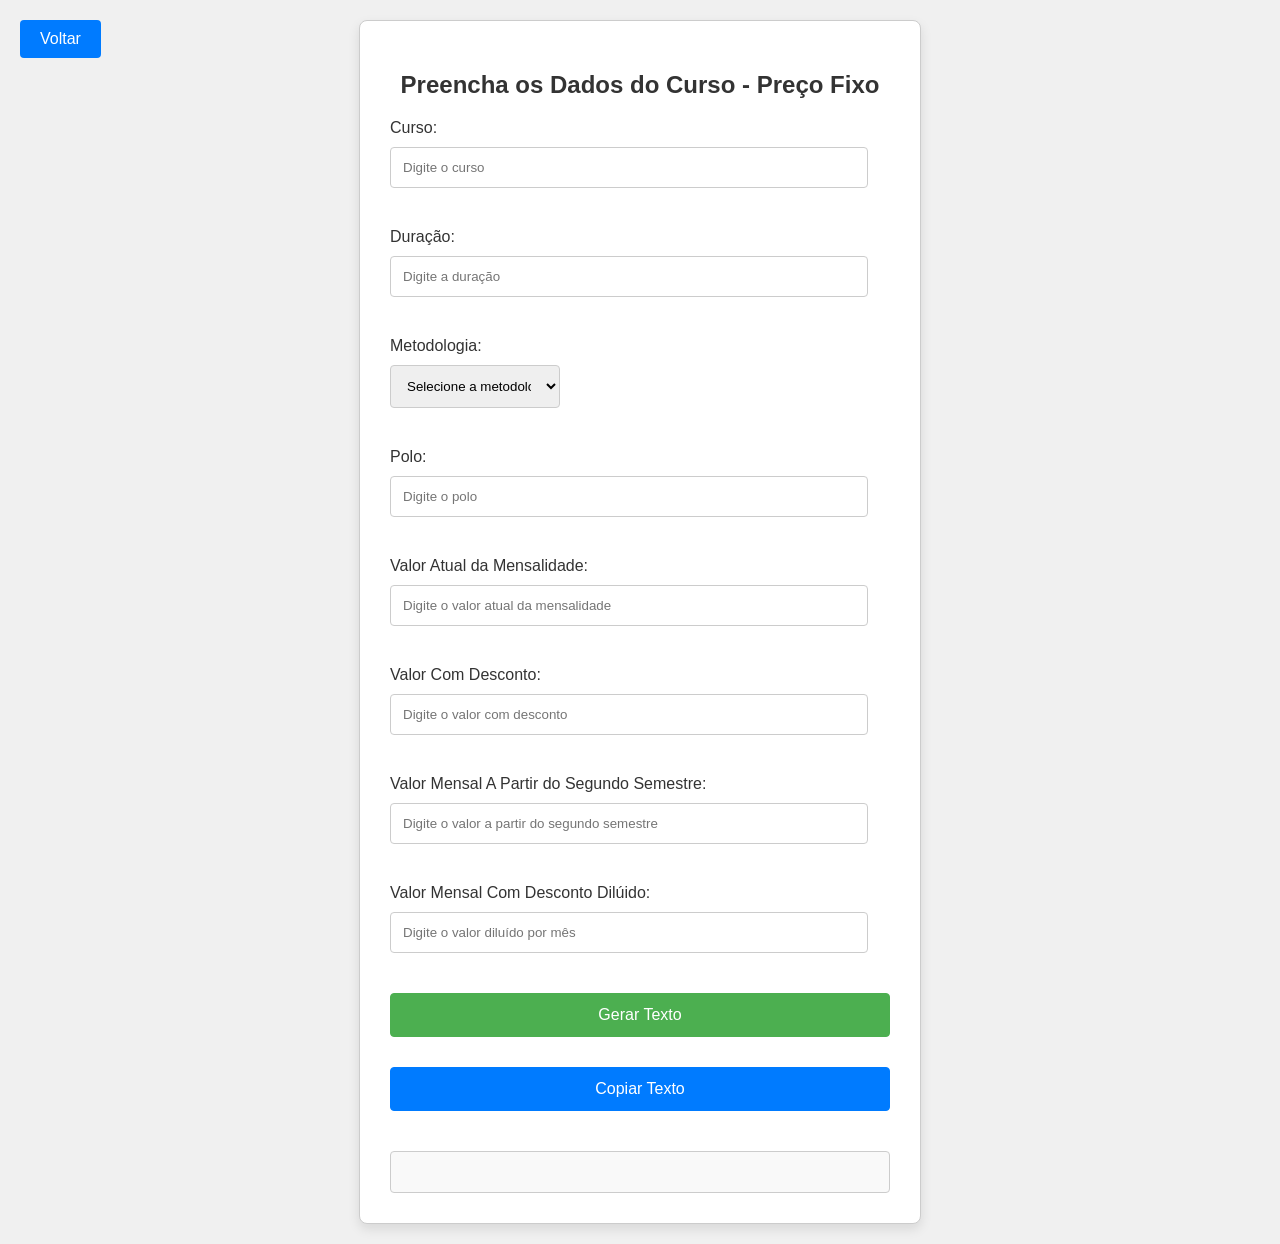
<file: EAD.html>
<!DOCTYPE html>
<html lang="pt-BR">
<head>
    <meta charset="UTF-8">
    <meta name="viewport" content="width=device-width, initial-scale=1.0">
    <title>Preço Fixo - Curso</title>
    <style>
        body {
            font-family: Arial, sans-serif;
            background-color: #f0f0f0;
            margin: 0;
            padding: 20px;
            display: flex;
            justify-content: center;
            align-items: center;
            min-height: 100vh;
        }

        .back-button {
            position: absolute;
            top: 20px;
            left: 20px;
            padding: 10px 20px;
            background-color: #007BFF;
            color: white;
            border: none;
            border-radius: 4px;
            cursor: pointer;
            font-size: 16px;
            text-decoration: none;
            display: inline-block;
            text-align: center;
        }

        .container {
            background-color: #ffffff;
            border: 1px solid #ccc;
            border-radius: 8px;
            padding: 30px;
            box-shadow: 0 5px 12px rgba(0, 0, 0, 0.1);
            max-width: 500px;
            width: 100%;
            text-align: center;
        }

        h2 {
            color: #333;
            margin-bottom: 20px;
        }

        .input-group {
            margin-bottom: 20px;
            text-align: left;
        }

        label {
            display: block;
            margin-bottom: 10px;
            color: #333;
        }

        input, select {
            width: calc(100% - 22px);
            padding: 12px;
            border: 1px solid #ccc;
            border-radius: 4px;
            box-sizing: border-box;
            margin-bottom: 20px;
        }

        .horizontal-group {
            display: flex;
            justify-content: space-between;
            align-items: center;
        }

        #horario {
            display: none;
            width: calc(50% - 10px);
        }

        #copiarMensagem {
            display: none;
            color: white;
            background-color: #007BFF;
            margin-top: 10px;
            padding: 10px;
            border-radius: 4px;
            text-align: center;
        }

        button {
            width: 100%;
            padding: 12px;
            margin-bottom: 20px;
            border-radius: 4px;
            cursor: pointer;
            font-size: 16px;
            transition: background-color 0.3s ease, color 0.3s ease;
        }

        button#gerarTexto {
            border: 1px solid #4CAF50;
            background-color: #4CAF50;
            color: white;
        }

        button#gerarTexto:hover {
            background-color: #45a049;
        }

        button#copiarTexto {
            border: 1px solid #007BFF;
            background-color: #007BFF;
            color: white;
            margin-top: 10px;
        }

        button#copiarTexto:hover {
            background-color: #0056b3;
        }

        .output {
            padding: 20px;
            background-color: #f9f9f9;
            border: 1px solid #ccc;
            border-radius: 4px;
            margin-top: 20px;
            text-align: left;
            position: relative;
        }
    </style>
</head>
<body>

    <a href="PAGINAPRINCIPAL.HTML" class="back-button">Voltar</a>


    <div class="container">
        <h2>Preencha os Dados do Curso - Preço Fixo</h2>
        
        <div class="input-group">
            <label for="curso">Curso:</label>
            <input type="text" id="curso" placeholder="Digite o curso" oninput="toUpperCaseInput(this)">
        </div>
        
        <div class="input-group">
            <label for="duracao">Duração:</label>
            <input type="text" id="duracao" placeholder="Digite a duração">
        </div>
        
        <div class="input-group horizontal-group">
            <div>
                <label for="metodologia">Metodologia:</label>
                <select id="metodologia" onchange="mostrarHorarios()">
                    <option value="">Selecione a metodologia</option>
                    <option value="PRESENCIAL">PRESENCIAL</option>
                    <option value="AO VIVO">AO VIVO</option>
                    <option value="SEMIPRESENCIAL">SEMIPRESENCIAL</option>
                    <option value="EAD">EAD</option>
                    <option value="FLEX">FLEX</option>
                </select>
            </div>
            
            <div id="horario">
                <label for="horarioSelecionado">Horário:</label>
                <select id="horarioSelecionado">
                    <option value="MANHÃ">MANHÃ</option>
                    <option value="TARDE">TARDE</option>
                    <option value="NOITE">NOITE</option>
                    <option value="MANHÃ/TARDE">MANHÃ/TARDE</option>
                    <option value="TARDE/NOITE">TARDE/NOITE</option>
                </select>
            </div>
        </div>
        
        <div class="input-group">
            <label for="polo">Polo:</label>
            <input type="text" id="polo" placeholder="Digite o polo" oninput="toUpperCaseInput(this)">
        </div>
        
        <div class="input-group">
            <label for="valorAtual">Valor Atual da Mensalidade:</label>
            <input type="text" id="valorAtual" placeholder="Digite o valor atual da mensalidade">
        </div>
        
        <div class="input-group">
            <label for="valorDesconto">Valor Com Desconto:</label>
            <input type="text" id="valorDesconto" placeholder="Digite o valor com desconto">
        </div>
        
        <div class="input-group">
            <label for="valorSegundoSemestre">Valor Mensal A Partir do Segundo Semestre:</label>
            <input type="text" id="valorSegundoSemestre" placeholder="Digite o valor a partir do segundo semestre">
        </div>
        
        <div class="input-group">
            <label for="valorFinalDesconto">Valor Mensal Com Desconto Dilúido:</label>
            <input type="text" id="valorFinalDesconto" placeholder="Digite o valor diluído por mês">
        </div>

        <button id="gerarTexto" onclick="gerarTexto()">Gerar Texto</button>
        <button id="copiarTexto" onclick="copiarTexto()">Copiar Texto</button>
        
        <div class="output" id="output"></div>
        <div id="copiarMensagem">Texto copiado com sucesso!</div>

        <script>
            function mostrarHorarios() {
                const metodologia = document.getElementById('metodologia').value;
                const horarioDiv = document.getElementById('horario');

                if (metodologia === 'PRESENCIAL' || metodologia === 'AO VIVO' || metodologia === 'SEMIPRESENCIAL') {
                    horarioDiv.style.display = 'block';
                } else {
                    horarioDiv.style.display = 'none';
                }
            }

            function toUpperCaseInput(input) {
                input.value = input.value.toUpperCase();
            }

            function formatarValor(valor) {
                valor = parseFloat(valor.replace(',', '.')).toFixed(2);
                return valor.replace('.', ',');
            }

            function gerarTexto() {
                let curso = document.getElementById('curso').value;
                const duracao = document.getElementById('duracao').value;
                let metodologia = document.getElementById('metodologia').value;
                let polo = document.getElementById('polo').value;
                let valorAtual = document.getElementById('valorAtual').value;
                let valorDesconto = document.getElementById('valorDesconto').value;
                let valorSegundoSemestre = document.getElementById('valorSegundoSemestre').value;
                let valorFinalDesconto = document.getElementById('valorFinalDesconto').value;
                const horarioSelecionado = document.getElementById('horarioSelecionado') ? document.getElementById('horarioSelecionado').value : '';

                curso = curso.toUpperCase();
                metodologia = metodologia.toUpperCase();
                polo = polo.toUpperCase();
                valorAtual = formatarValor(valorAtual);
                valorDesconto = formatarValor(valorDesconto);
                valorSegundoSemestre = formatarValor(valorSegundoSemestre);
                valorFinalDesconto = formatarValor(valorFinalDesconto);

                let textoGerado = `
                    ✏️ CURSO: ${curso}<br>
                    🎒 DURAÇÃO: ${duracao}<br>
                    ⏰ METODOLOGIA: ${metodologia}<br>
                `;

                if (metodologia === 'PRESENCIAL' || metodologia === 'AO VIVO' || metodologia === 'SEMIPRESENCIAL') {
                    textoGerado += `🕒 TURNO: ${horarioSelecionado}<br>`;
                }

                textoGerado += `
                    🏫 POLO: ${polo}<br><br>
                    💵 O valor da sua mensalidade ficará de: R$${valorAtual} por: R$${valorDesconto} e a partir do segundo semestre aproximadamente R$${valorSegundoSemestre}.<br><br>
                    ✨ Ah e temos um grande benefício para iniciar seu curso agora! Que é a DIS onde você pode pagar a primeira ou até as três primeiras mensalidades no valor de R$49,00 cada, sendo o restante retirado do valor integral e diluído ao longo do seu curso no valor por volta de R$${valorFinalDesconto} por mês aderido.<br><br>
                    ✨ Garanta o desconto pagando até a data do seu vencimento!
                `;

                document.getElementById('output').innerHTML = textoGerado;
            }

            function copiarTexto() {
                const output = document.getElementById('output');
                const range = document.createRange();
                range.selectNode(output);
                window.getSelection().removeAllRanges();
                window.getSelection().addRange(range);
                document.execCommand('copy');
                window.getSelection().removeAllRanges();

                const mensagem = document.getElementById('copiarMensagem');
                mensagem.style.display = 'block';
                setTimeout(() => {
                    mensagem.style.display = 'none';
                }, 2000);
            }
        </script>
    </div>

</body>
</html>
</file>
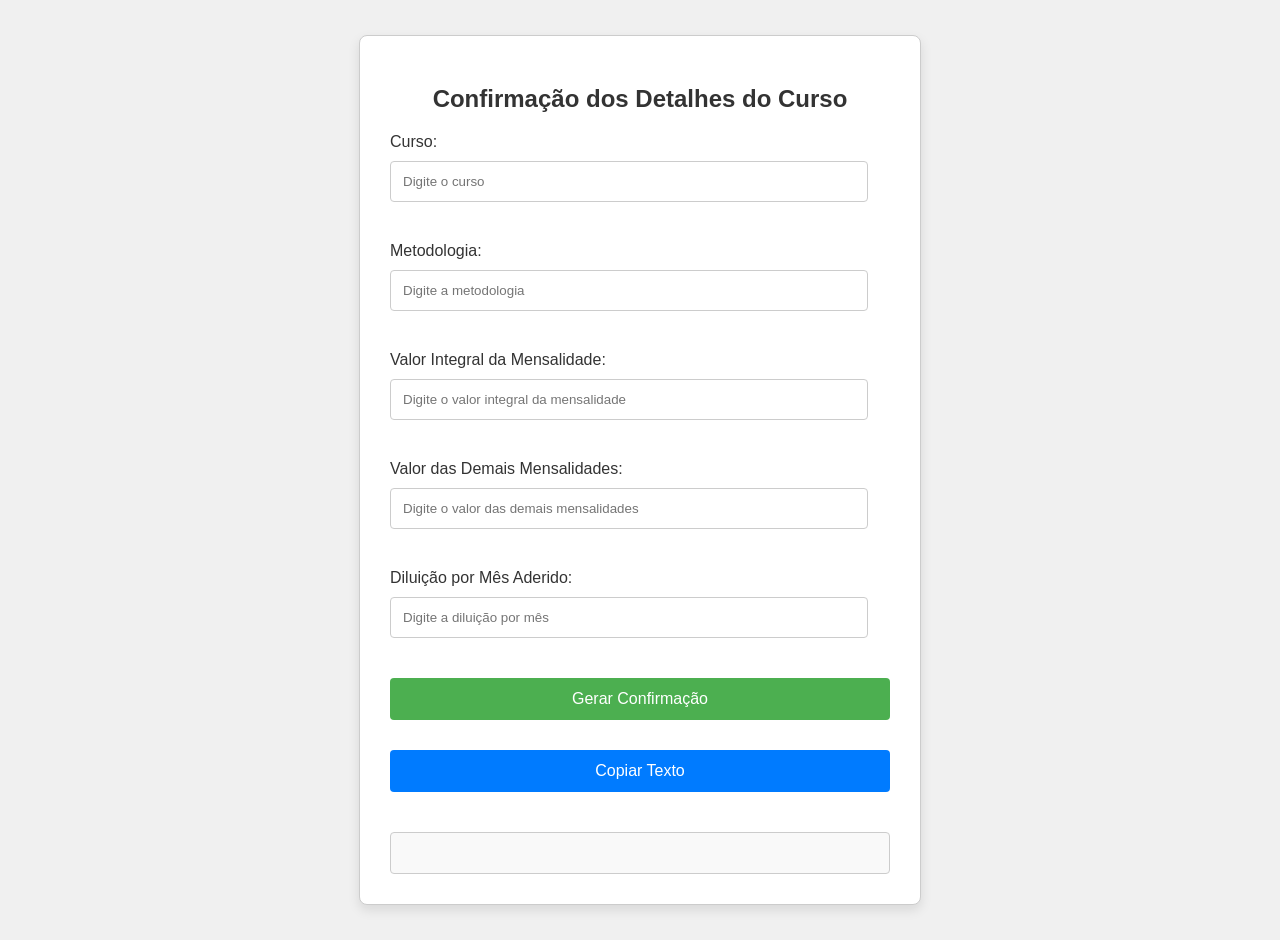
<file: Finalização.html>
<!DOCTYPE html>
<html lang="pt-BR">
<head>
    <meta charset="UTF-8">
    <meta name="viewport" content="width=device-width, initial-scale=1.0">
    <title>Preço Fixo - Curso</title>
    <style>
        body {
            font-family: Arial, sans-serif;
            background-color: #f0f0f0;
            margin: 0;
            padding: 20px;
            display: flex;
            justify-content: center;
            align-items: center;
            min-height: 100vh;
        }

        .container {
            background-color: #ffffff;
            border: 1px solid #ccc;
            border-radius: 8px;
            padding: 30px;
            box-shadow: 0 5px 12px rgba(0, 0, 0, 0.1);
            max-width: 500px;
            width: 100%;
            text-align: center;
        }

        h2 {
            color: #333;
            margin-bottom: 20px;
        }

        .input-group {
            margin-bottom: 20px;
            text-align: left;
        }

        label {
            display: block;
            margin-bottom: 10px;
            color: #333;
        }

        input {
            width: calc(100% - 22px);
            padding: 12px;
            border: 1px solid #ccc;
            border-radius: 4px;
            box-sizing: border-box;
            margin-bottom: 20px;
        }

        button {
            width: 100%;
            padding: 12px;
            margin-bottom: 20px;
            border-radius: 4px;
            cursor: pointer;
            font-size: 16px;
            transition: background-color 0.3s ease, color 0.3s ease;
            border: none;
        }

        button#gerarConfirmacao {
            background-color: #4CAF50;
            color: white;
        }

        button#gerarConfirmacao:hover {
            background-color: #45a049;
        }

        button#copiarConfirmacao {
            background-color: #007BFF;
            color: white;
            margin-top: 10px;
        }

        button#copiarConfirmacao:hover {
            background-color: #0056b3;
        }

        .output {
            padding: 20px;
            background-color: #f9f9f9;
            border: 1px solid #ccc;
            border-radius: 4px;
            margin-top: 20px;
            text-align: left;
            position: relative;
        }

        #copiarMensagem {
            display: none;
            color: white;
            background-color: #007BFF;
            margin-top: 10px;
            padding: 10px;
            border-radius: 4px;
            text-align: center;
        }
    </style>
</head>
<body>

    <div class="container">
        <h2>Confirmação dos Detalhes do Curso</h2>
        
        <div class="input-group">
            <label for="cursoConfirmacao">Curso:</label>
            <input type="text" id="cursoConfirmacao" placeholder="Digite o curso" oninput="toUpperCaseInput(this)">
        </div>

        <div class="input-group">
            <label for="metodologiaConfirmacao">Metodologia:</label>
            <input type="text" id="metodologiaConfirmacao" placeholder="Digite a metodologia" oninput="toUpperCaseInput(this)">
        </div>

        <div class="input-group">
            <label for="valorMensalidade">Valor Integral da Mensalidade:</label>
            <input type="text" id="valorMensalidade" placeholder="Digite o valor integral da mensalidade">
        </div>

        <div class="input-group">
            <label for="valorDemaisMensalidades">Valor das Demais Mensalidades:</label>
            <input type="text" id="valorDemaisMensalidades" placeholder="Digite o valor das demais mensalidades">
        </div>

        <div class="input-group">
            <label for="diluicaoMensal">Diluição por Mês Aderido:</label>
            <input type="text" id="diluicaoMensal" placeholder="Digite a diluição por mês">
        </div>

        <button id="gerarConfirmacao" onclick="gerarConfirmacao()">Gerar Confirmação</button>
        <button id="copiarConfirmacao" onclick="copiarTexto()">Copiar Texto</button>

        <div class="output" id="confirmacaoOutput"></div>
        <div id="copiarMensagem">Texto copiado com sucesso!</div>
    </div>

    <script>
        function toUpperCaseInput(input) {
            input.value = input.value.toUpperCase();
        }

        function formatarValor(valor) {
            valor = parseFloat(valor.replace(',', '.')).toFixed(2);
            return valor.replace('.', ',');
        }

        function gerarConfirmacao() {
            let curso = document.getElementById('cursoConfirmacao').value;
            let metodologia = document.getElementById('metodologiaConfirmacao').value;
            let valorMensalidade = document.getElementById('valorMensalidade').value;
            let valorDemaisMensalidades = document.getElementById('valorDemaisMensalidades').value;
            let diluicaoMensal = document.getElementById('diluicaoMensal').value;

            curso = curso.toUpperCase();
            metodologia = metodologia.toUpperCase();
            valorMensalidade = formatarValor(valorMensalidade);
            valorDemaisMensalidades = formatarValor(valorDemaisMensalidades);
            diluicaoMensal = formatarValor(diluicaoMensal);

            let textoConfirmacao = `
                O curso que você escolheu é ${curso} na metodologia ${metodologia}😊<br><br>
                O valor integral da sua mensalidade é R$ ${valorMensalidade}, sendo as suas 3 primeiras mensalidades no valor de R$49,00 (aderido à DIS) e as demais no valor de R$ ${valorDemaisMensalidades} + a diluição por mês aderido, esse desconto durante todo o curso.<br><br>
                E lembrando que para garantir a oferta é necessário o pagamento até a data de vencimento.<br><br>
                Alguns documentos necessários para finalizar sua inscrição:<br>
                • DAR O ACEITE NO CONTRATO DE PRESTAÇÃO DE SERVIÇOS EDUCACIONAIS.<br>
                • CPF FRENTE E VERSO NO MESMO ARQUIVO<br>
                • RG FRENTE E VERSO NO MESMO ARQUIVO<br>
                • HISTÓRICO OU CERTIDÃO DE CONCLUSÃO DO ENSINO MÉDIO
            `;

            document.getElementById('confirmacaoOutput').innerHTML = textoConfirmacao;
        }

        function copiarTexto() {
            const output = document.getElementById('confirmacaoOutput');
            const range = document.createRange();
            range.selectNode(output);
            window.getSelection().removeAllRanges();
            window.getSelection().addRange(range);
            document.execCommand('copy');
            document.getElementById('copiarMensagem').style.display = 'block';
            setTimeout(() => {
                document.getElementById('copiarMensagem').style.display = 'none';
            }, 2000);
        }
    </script>

</body>
</html>
</file>
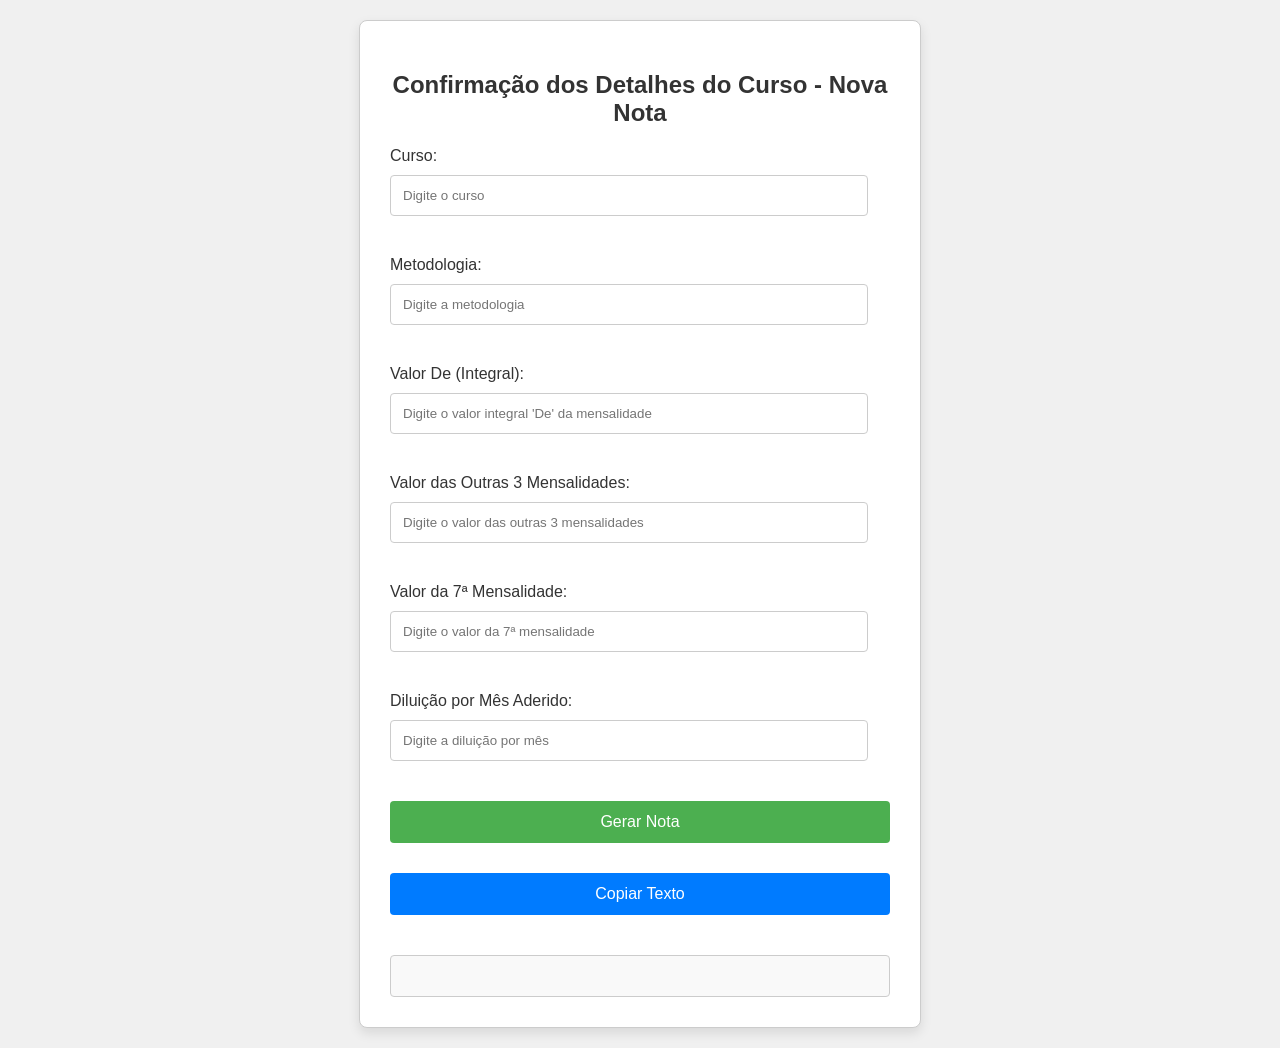
<file: FinalizaçãoDoisValores.html>
<!DOCTYPE html>
<html lang="pt-BR">
<head>
    <meta charset="UTF-8">
    <meta name="viewport" content="width=device-width, initial-scale=1.0">
    <title>Confirmação de Curso - Nova Nota</title>
    <style>
        body {
            font-family: Arial, sans-serif;
            background-color: #f0f0f0;
            margin: 0;
            padding: 20px;
            display: flex;
            justify-content: center;
            align-items: center;
            min-height: 100vh;
        }

        .container {
            background-color: #ffffff;
            border: 1px solid #ccc;
            border-radius: 8px;
            padding: 30px;
            box-shadow: 0 5px 12px rgba(0, 0, 0, 0.1);
            max-width: 500px;
            width: 100%;
            text-align: center;
        }

        h2 {
            color: #333;
            margin-bottom: 20px;
        }

        .input-group {
            margin-bottom: 20px;
            text-align: left;
        }

        label {
            display: block;
            margin-bottom: 10px;
            color: #333;
        }

        input {
            width: calc(100% - 22px);
            padding: 12px;
            border: 1px solid #ccc;
            border-radius: 4px;
            box-sizing: border-box;
            margin-bottom: 20px;
        }

        button {
            width: 100%;
            padding: 12px;
            margin-bottom: 20px;
            border-radius: 4px;
            cursor: pointer;
            font-size: 16px;
            transition: background-color 0.3s ease, color 0.3s ease;
            border: none;
        }

        button#gerarNota {
            background-color: #4CAF50;
            color: white;
        }

        button#gerarNota:hover {
            background-color: #45a049;
        }

        button#copiarNota {
            background-color: #007BFF;
            color: white;
            margin-top: 10px;
        }

        button#copiarNota:hover {
            background-color: #0056b3;
        }

        .output {
            padding: 20px;
            background-color: #f9f9f9;
            border: 1px solid #ccc;
            border-radius: 4px;
            margin-top: 20px;
            text-align: left;
            position: relative;
        }

        #copiarMensagem {
            display: none;
            color: white;
            background-color: #007BFF;
            margin-top: 10px;
            padding: 10px;
            border-radius: 4px;
            text-align: center;
        }
    </style>
</head>
<body>

    <div class="container">
        <h2>Confirmação dos Detalhes do Curso - Nova Nota</h2>
        
        <div class="input-group">
            <label for="cursoNota">Curso:</label>
            <input type="text" id="cursoNota" placeholder="Digite o curso" oninput="toUpperCaseInput(this)">
        </div>

        <div class="input-group">
            <label for="metodologiaNota">Metodologia:</label>
            <input type="text" id="metodologiaNota" placeholder="Digite a metodologia" oninput="toUpperCaseInput(this)">
        </div>

        <div class="input-group">
            <label for="valorMensalidadeDeNota">Valor De (Integral):</label>
            <input type="text" id="valorMensalidadeDeNota" placeholder="Digite o valor integral 'De' da mensalidade">
        </div>

        <div class="input-group">
            <label for="valor3MensalidadesNota">Valor das Outras 3 Mensalidades:</label>
            <input type="text" id="valor3MensalidadesNota" placeholder="Digite o valor das outras 3 mensalidades">
        </div>

        <div class="input-group">
            <label for="valor7MensalidadeNota">Valor da 7ª Mensalidade:</label>
            <input type="text" id="valor7MensalidadeNota" placeholder="Digite o valor da 7ª mensalidade">
        </div>

        <div class="input-group">
            <label for="diluicaoMensalNota">Diluição por Mês Aderido:</label>
            <input type="text" id="diluicaoMensalNota" placeholder="Digite a diluição por mês">
        </div>

        <button id="gerarNota" onclick="gerarNota()">Gerar Nota</button>
        <button id="copiarNota" onclick="copiarTexto()">Copiar Texto</button>

        <div class="output" id="notaOutput"></div>
        <div id="copiarMensagem">Texto copiado com sucesso!</div>
    </div>

    <script>
        function toUpperCaseInput(input) {
            input.value = input.value.toUpperCase();
        }

        function formatarValor(valor) {
            valor = parseFloat(valor.replace(',', '.')).toFixed(2);
            return valor.replace('.', ',');
        }

        function gerarNota() {
            let curso = document.getElementById('cursoNota').value;
            let metodologia = document.getElementById('metodologiaNota').value;
            let valorMensalidadeDe = document.getElementById('valorMensalidadeDeNota').value;
            let valor3Mensalidades = document.getElementById('valor3MensalidadesNota').value;
            let valor7Mensalidade = document.getElementById('valor7MensalidadeNota').value;
            let diluicaoMensal = document.getElementById('diluicaoMensalNota').value;

            curso = curso.toUpperCase();
            metodologia = metodologia.toUpperCase();
            valorMensalidadeDe = formatarValor(valorMensalidadeDe);
            valor3Mensalidades = formatarValor(valor3Mensalidades);
            valor7Mensalidade = formatarValor(valor7Mensalidade);
            diluicaoMensal = formatarValor(diluicaoMensal);

            let textoNota = `
                O curso que você escolheu é ${curso} na metodologia ${metodologia}😊 O valor integral da sua mensalidade será De: R$${valorMensalidadeDe}, sendo as suas 3 primeiras mensalidades no valor de R$49,00 (aderido à DIS) e as outras 3 no valor de R$${valor3Mensalidades} + a diluição por mês aderido. A partir da 7ª mensalidade será de aproximadamente R$${valor7Mensalidade} + a diluição por mês aderido. E lembrando que para garantir a oferta é necessário o pagamento até a data de vencimento.<br><br>
                Alguns documentos necessários para finalizar sua inscrição:<br>
                • DAR O ACEITE NO CONTRATO DE PRESTAÇÃO DE SERVIÇOS EDUCACIONAIS.<br>
                • CPF FRENTE E VERSO NO MESMO ARQUIVO<br>
                • RG FRENTE E VERSO NO MESMO ARQUIVO<br>
                • HISTÓRICO OU CERTIDÃO DE CONCLUSÃO DO ENSINO MÉDIO
            `;

            document.getElementById('notaOutput').innerHTML = textoNota;
        }

        function copiarTexto() {
            const output = document.getElementById('notaOutput');
            const range = document.createRange();
            range.selectNode(output);
            window.getSelection().removeAllRanges();
            window.getSelection().addRange(range);
            document.execCommand('copy');
            document.getElementById('copiarMensagem').style.display = 'block';
            setTimeout(() => {
                document.getElementById('copiarMensagem').style.display = 'none';
            }, 2000);
        }
    </script>

</body>
</html>
</file>
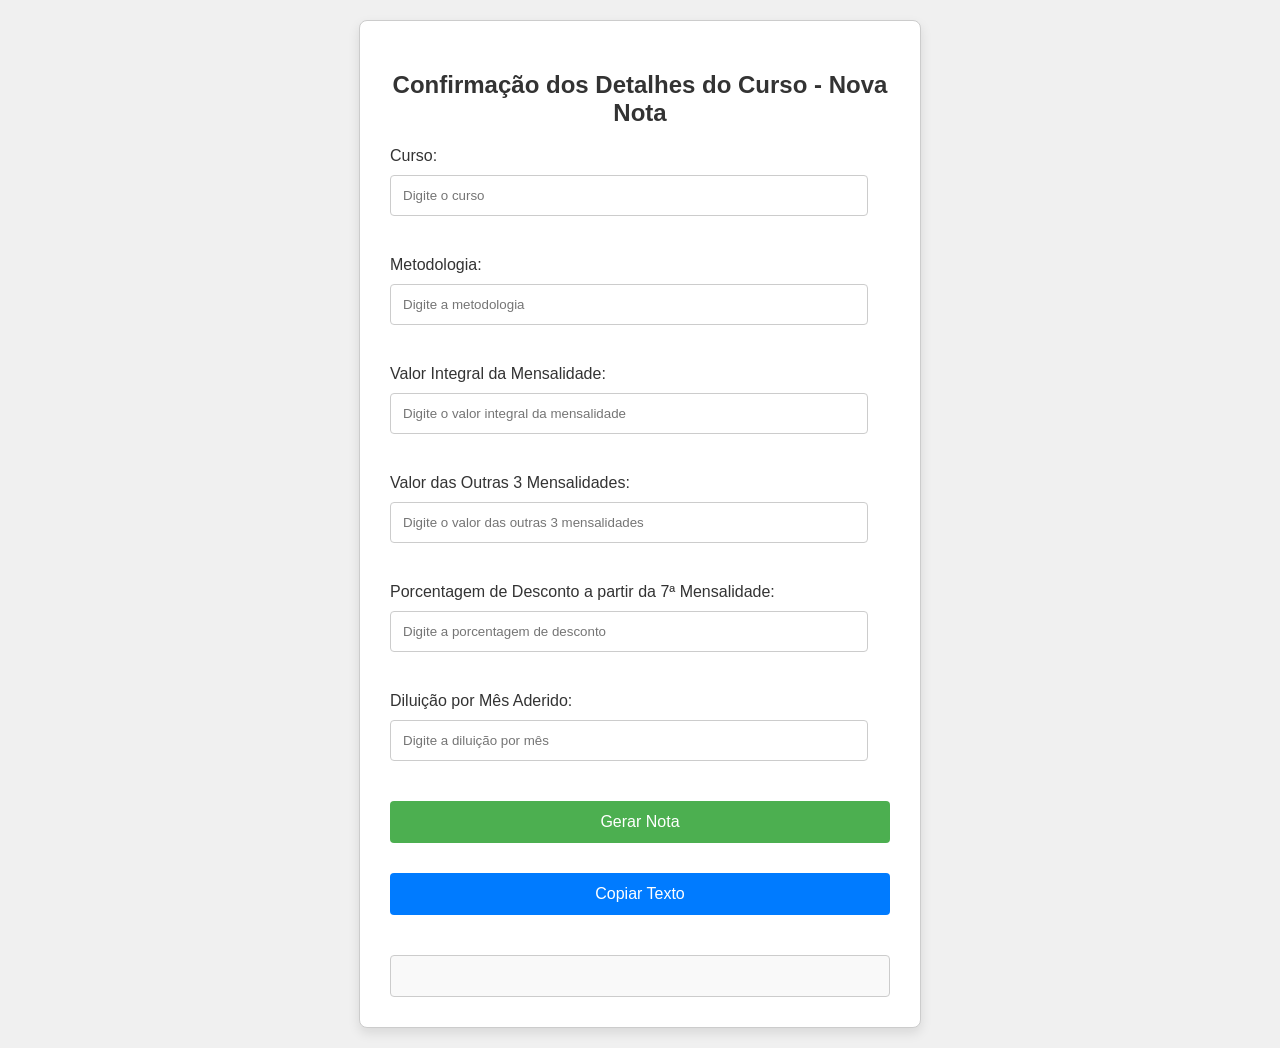
<file: FinalizaçãoSegundoSemestre.html>
<!DOCTYPE html>
<html lang="pt-BR">
<head>
    <meta charset="UTF-8">
    <meta name="viewport" content="width=device-width, initial-scale=1.0">
    <title>Confirmação de Curso - Nova Nota</title>
    <style>
        body {
            font-family: Arial, sans-serif;
            background-color: #f0f0f0;
            margin: 0;
            padding: 20px;
            display: flex;
            justify-content: center;
            align-items: center;
            min-height: 100vh;
        }

        .container {
            background-color: #ffffff;
            border: 1px solid #ccc;
            border-radius: 8px;
            padding: 30px;
            box-shadow: 0 5px 12px rgba(0, 0, 0, 0.1);
            max-width: 500px;
            width: 100%;
            text-align: center;
        }

        h2 {
            color: #333;
            margin-bottom: 20px;
        }

        .input-group {
            margin-bottom: 20px;
            text-align: left;
        }

        label {
            display: block;
            margin-bottom: 10px;
            color: #333;
        }

        input {
            width: calc(100% - 22px);
            padding: 12px;
            border: 1px solid #ccc;
            border-radius: 4px;
            box-sizing: border-box;
            margin-bottom: 20px;
        }

        button {
            width: 100%;
            padding: 12px;
            margin-bottom: 20px;
            border-radius: 4px;
            cursor: pointer;
            font-size: 16px;
            transition: background-color 0.3s ease, color 0.3s ease;
            border: none;
        }

        button#gerarNota {
            background-color: #4CAF50;
            color: white;
        }

        button#gerarNota:hover {
            background-color: #45a049;
        }

        button#copiarNota {
            background-color: #007BFF;
            color: white;
            margin-top: 10px;
        }

        button#copiarNota:hover {
            background-color: #0056b3;
        }

        .output {
            padding: 20px;
            background-color: #f9f9f9;
            border: 1px solid #ccc;
            border-radius: 4px;
            margin-top: 20px;
            text-align: left;
            position: relative;
        }

        #copiarMensagem {
            display: none;
            color: white;
            background-color: #007BFF;
            margin-top: 10px;
            padding: 10px;
            border-radius: 4px;
            text-align: center;
        }
    </style>
</head>
<body>

    <div class="container">
        <h2>Confirmação dos Detalhes do Curso - Nova Nota</h2>
        
        <div class="input-group">
            <label for="cursoNota">Curso:</label>
            <input type="text" id="cursoNota" placeholder="Digite o curso" oninput="toUpperCaseInput(this)">
        </div>

        <div class="input-group">
            <label for="metodologiaNota">Metodologia:</label>
            <input type="text" id="metodologiaNota" placeholder="Digite a metodologia" oninput="toUpperCaseInput(this)">
        </div>

        <div class="input-group">
            <label for="valorMensalidadeNota">Valor Integral da Mensalidade:</label>
            <input type="text" id="valorMensalidadeNota" placeholder="Digite o valor integral da mensalidade">
        </div>

        <div class="input-group">
            <label for="valorOutrasMensalidadesNota">Valor das Outras 3 Mensalidades:</label>
            <input type="text" id="valorOutrasMensalidadesNota" placeholder="Digite o valor das outras 3 mensalidades">
        </div>

        <div class="input-group">
            <label for="valorMensalidade7Nota">Porcentagem de Desconto a partir da 7ª Mensalidade:</label>
            <input type="text" id="valorMensalidade7Nota" placeholder="Digite a porcentagem de desconto">
        </div>

        <div class="input-group">
            <label for="diluicaoMensalNota">Diluição por Mês Aderido:</label>
            <input type="text" id="diluicaoMensalNota" placeholder="Digite a diluição por mês">
        </div>

        <button id="gerarNota" onclick="gerarNota()">Gerar Nota</button>
        <button id="copiarNota" onclick="copiarTexto()">Copiar Texto</button>

        <div class="output" id="notaOutput"></div>
        <div id="copiarMensagem">Texto copiado com sucesso!</div>
    </div>

    <script>
        function toUpperCaseInput(input) {
            input.value = input.value.toUpperCase();
        }

        function formatarValor(valor) {
            valor = parseFloat(valor.replace(',', '.')).toFixed(2);
            return valor.replace('.', ',');
        }

        function gerarNota() {
            let curso = document.getElementById('cursoNota').value;
            let metodologia = document.getElementById('metodologiaNota').value;
            let valorMensalidade = document.getElementById('valorMensalidadeNota').value;
            let valorOutrasMensalidades = document.getElementById('valorOutrasMensalidadesNota').value;
            let valorMensalidade7 = document.getElementById('valorMensalidade7Nota').value;
            let diluicaoMensal = document.getElementById('diluicaoMensalNota').value;

            curso = curso.toUpperCase();
            metodologia = metodologia.toUpperCase();
            valorMensalidade = formatarValor(valorMensalidade);
            valorOutrasMensalidades = formatarValor(valorOutrasMensalidades);
            valorMensalidade7 = parseInt(valorMensalidade7); // Remove casas decimais
            diluicaoMensal = formatarValor(diluicaoMensal);

            let textoNota = `
                O curso que você escolheu é ${curso} na metodologia ${metodologia}😊 O valor integral da sua mensalidade é R$ ${valorMensalidade}, sendo as suas 3 primeiras mensalidades no valor de R$49,00 (aderido à DIS) e as outras 3 no valor de R$ ${valorOutrasMensalidades} + a diluição por mês aderido. A partir da 7ª mensalidade terá ${valorMensalidade7}% + a diluição por mês aderido, sendo esse desconto durante todo o curso. E lembrando que para garantir a oferta é necessário o pagamento até a data de vencimento.<br><br>
                Alguns documentos necessários para finalizar sua inscrição:<br>
                • DAR O ACEITE NO CONTRATO DE PRESTAÇÃO DE SERVIÇOS EDUCACIONAIS.<br>
                • CPF FRENTE E VERSO NO MESMO ARQUIVO<br>
                • RG FRENTE E VERSO NO MESMO ARQUIVO<br>
                • HISTÓRICO OU CERTIDÃO DE CONCLUSÃO DO ENSINO MÉDIO
            `;

            document.getElementById('notaOutput').innerHTML = textoNota;
        }

        function copiarTexto() {
            const output = document.getElementById('notaOutput');
            const range = document.createRange();
            range.selectNode(output);
            window.getSelection().removeAllRanges();
            window.getSelection().addRange(range);
            document.execCommand('copy');
            document.getElementById('copiarMensagem').style.display = 'block';
            setTimeout(() => {
                document.getElementById('copiarMensagem').style.display = 'none';
            }, 2000);
        }
    </script>

</body>
</html>
</file>
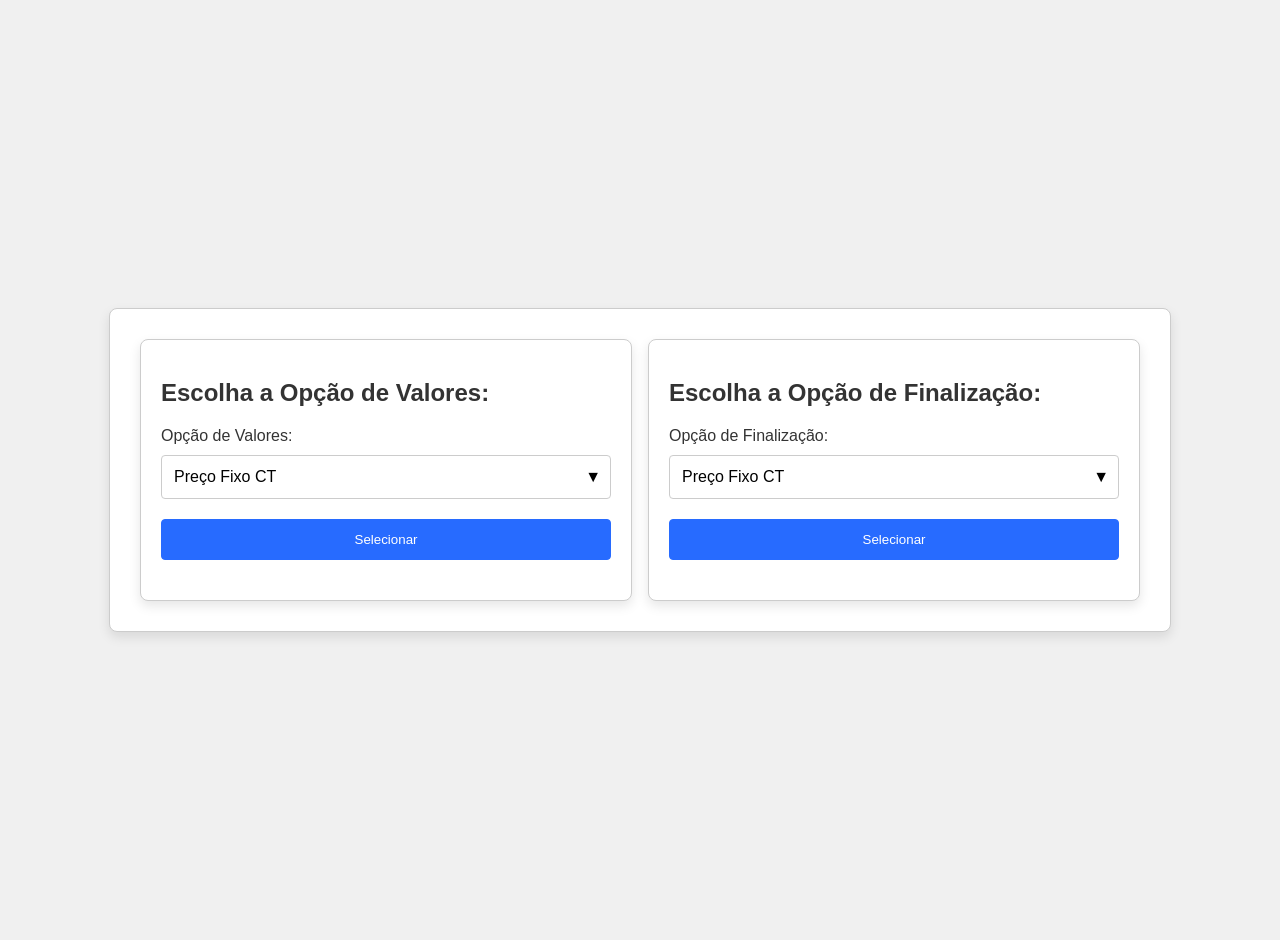
<file: PAGINAPRINCIPAL.HTML>
<!DOCTYPE html>
<html lang="pt-BR">
<head>
    <meta charset="UTF-8">
    <meta name="viewport" content="width=device-width, initial-scale=1.0">
    <title>Escolha a Opção de Pagamento</title>
    <style>
        body {
            font-family: Arial, sans-serif;
            background-color: #f0f0f0;
            margin: 0;
            padding: 20px;
            display: flex;
            justify-content: center;
            align-items: center;
            min-height: 100vh;
        }

        .container {
            background-color: #ffffff;
            border: 1px solid #ccc;
            border-radius: 8px;
            padding: 30px;
            box-shadow: 0 5px 12px rgba(0, 0, 0, 0.1);
            max-width: 1000px;
            width: 100%;
            display: flex;
            justify-content: space-between;
        }

        .box {
            background-color: #ffffff;
            border: 1px solid #ccc;
            border-radius: 8px;
            padding: 20px;
            box-shadow: 0 5px 12px rgba(0, 0, 0, 0.1);
            max-width: 45%;
            width: 100%;
        }

        h2 {
            color: #333;
            margin-bottom: 20px;
        }

        .input-group {
            position: relative;
            margin-bottom: 20px;
        }

        label {
            display: block;
            margin-bottom: 10px;
            color: #333;
        }

        .custom-select {
            position: relative;
            display: inline-block;
            width: 100%;
        }

        .custom-select select {
            display: none; /* Esconde o select original */
        }

        .select-selected {
            background-color: #ffffff;
            border: 1px solid #ccc;
            border-radius: 4px;
            padding: 12px;
            cursor: pointer;
            transition: background-color 0.3s ease;
        }

        .select-selected:after {
            content: "▼";
            position: absolute;
            right: 10px;
            top: 50%;
            transform: translateY(-50%);
        }

        .select-items div {
            background-color: #ffffff;
            border: 1px solid #ccc;
            border-bottom: 1px solid #ddd;
            padding: 12px;
            cursor: pointer;
            transition: background-color 0.3s ease;
        }

        .select-items div:hover {
            background-color: #e0f7ff;
        }

        .select-items {
            position: absolute;
            background-color: #ffffff;
            border: 1px solid #ccc;
            border-radius: 4px;
            width: 100%;
            box-shadow: 0 5px 12px rgba(0, 0, 0, 0.1);
            z-index: 99;
            display: none;
        }

        .select-active .select-items {
            display: block;
        }

        button {
            width: 100%;
            padding: 12px;
            margin-bottom: 20px;
            border: 1px solid #276bff;
            border-radius: 4px;
            background-color: #276bff;
            color: white;
            cursor: pointer;
            transition: background-color 0.3s ease, color 0.3s ease;
        }

        button:hover {
            background-color: #4983ff;
            color: #000000;
        }
    </style>
</head>
<body>

    <div class="container">
        <div class="box" id="box1">
            <h2>Escolha a Opção de Valores:</h2>
            <div class="input-group">
                <label for="opcaoPagamento">Opção de Valores:</label>
                <div class="custom-select">
                    <div class="select-selected">Preço Fixo CT</div>
                    <div class="select-items select-hide">
                        <div data-value="precoFixo" data-url="PREÇOFIXOCT.html">Preço Fixo CT</div>
                        <div data-value="porcentagemFixa" data-url="PREÇOFIXOPRISEME.HTML">Porcentagem Fixa CT</div>
                        <div data-value="segundoSemestre" data-url="SEMPREÇOFIXO.HTML">Segundo Semestre Fixo</div>
                        <div data-value="EAD" data-url="EAD.html">Dois Valores</div>
                    </div>
                </div>
            </div>
            <button onclick="redirecionar('box1')">Selecionar</button>
        </div>

        <div class="box" id="box2">
            <h2>Escolha a Opção de Finalização:</h2>
            <div class="input-group">
                <label for="opcaoPagamentoFinalizacao">Opção de Finalização:</label>
                <div class="custom-select">
                    <div class="select-selected">Preço Fixo CT</div>
                    <div class="select-items select-hide">
                        <div data-value="precoFixo" data-url="Finalização.html">Preço Fixo CT</div>
                        <div data-value="porcentagemFixa" data-url="PorcentagemFixaCT.html">Porcentagem Fixa CT</div>
                        <div data-value="segundoSemestre" data-url="FinalizaçãoSegundoSemestre.html">Segundo Semestre Fixo</div>
                        <div data-value="EAD" data-url="FinalizaçãoDoisValores.html">Dois Valores</div>
                    </div>
                </div>
            </div>
            <button onclick="redirecionar('box2')">Selecionar</button>
        </div>
    </div>

    <script>
        // Abre e fecha o menu suspenso personalizado
        document.querySelectorAll('.select-selected').forEach(function(select) {
            select.addEventListener('click', function() {
                this.parentElement.classList.toggle('select-active');
            });
        });

        // Atualiza o valor selecionado e fecha o menu
        document.querySelectorAll('.select-items div').forEach(function(item) {
            item.addEventListener('click', function() {
                var selected = this.parentElement.previousElementSibling;
                selected.innerHTML = this.innerHTML;
                selected.parentElement.setAttribute('data-value', this.getAttribute('data-value'));
                selected.parentElement.classList.remove('select-active');
            });
        });

        // Fecha o menu quando clicar fora dele
        window.addEventListener('click', function(e) {
            if (![...document.querySelectorAll('.custom-select')].some(select => select.contains(e.target))) {
                document.querySelectorAll('.custom-select').forEach(select => select.classList.remove('select-active'));
            }
        });

        // Redireciona para a URL baseada na seleção
        function redirecionar(boxId) {
            const selectedValue = document.querySelector(`#${boxId} .custom-select`).getAttribute('data-value');
            const selectedItem = [...document.querySelectorAll(`#${boxId} .select-items div`)].find(item => item.getAttribute('data-value') === selectedValue);
            const urlDestino = selectedItem ? selectedItem.getAttribute('data-url') : '#';

            if (urlDestino !== '#') {
                window.location.href = urlDestino;
            } else {
                alert('Por favor, selecione uma opção válida.');
            }
        }
    </script>

</body>
</html>
</file>
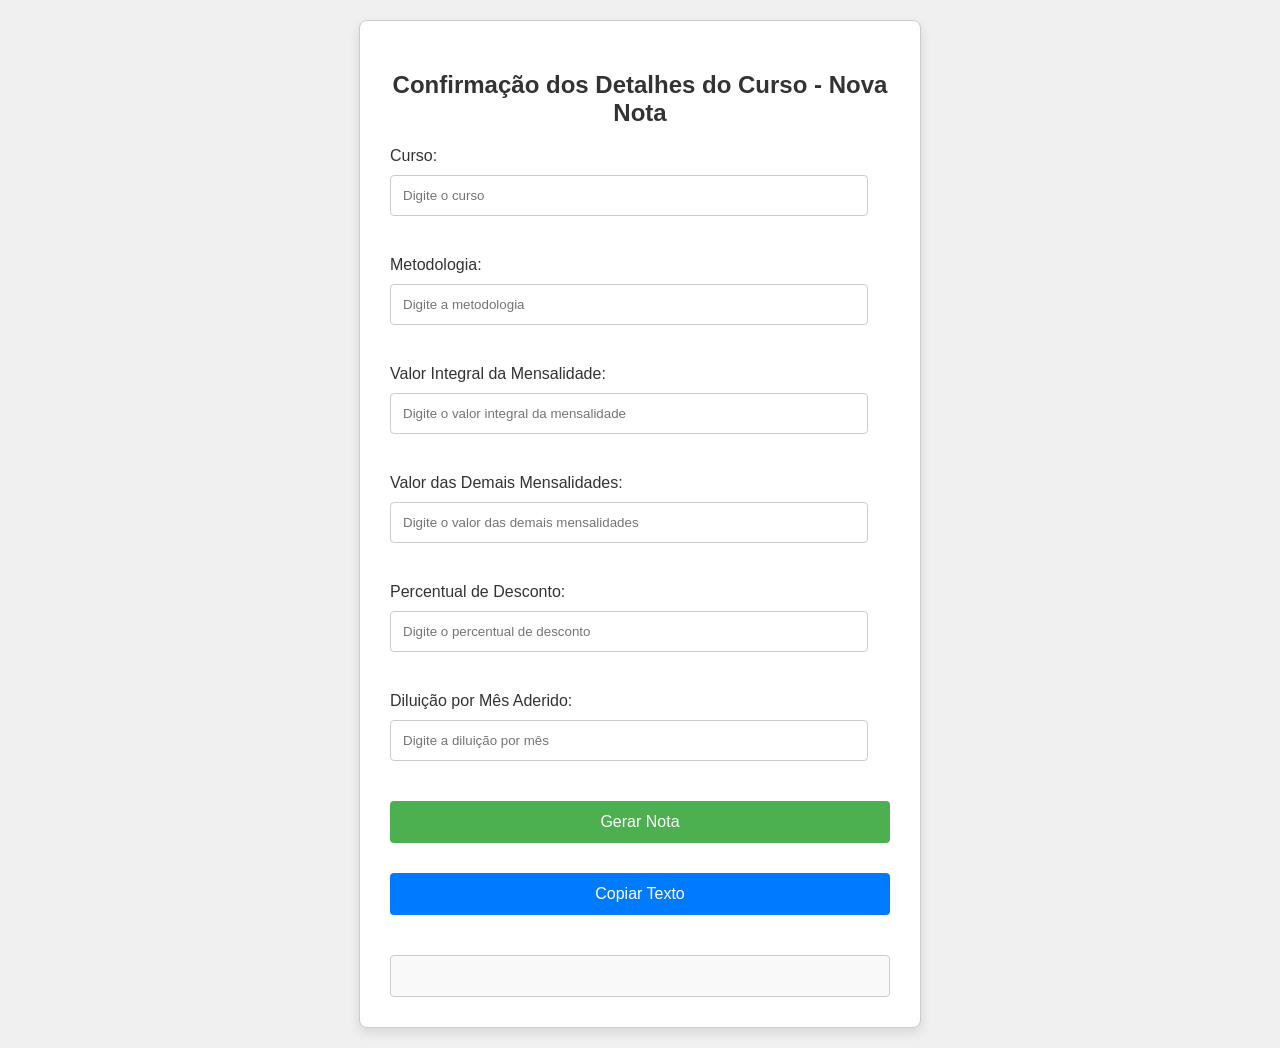
<file: PorcentagemFixaCT.html>
<!DOCTYPE html>
<html lang="pt-BR">
<head>
    <meta charset="UTF-8">
    <meta name="viewport" content="width=device-width, initial-scale=1.0">
    <title>Confirmação de Curso - Nova Nota</title>
    <style>
        body {
            font-family: Arial, sans-serif;
            background-color: #f0f0f0;
            margin: 0;
            padding: 20px;
            display: flex;
            justify-content: center;
            align-items: center;
            min-height: 100vh;
        }

        .container {
            background-color: #ffffff;
            border: 1px solid #ccc;
            border-radius: 8px;
            padding: 30px;
            box-shadow: 0 5px 12px rgba(0, 0, 0, 0.1);
            max-width: 500px;
            width: 100%;
            text-align: center;
        }

        h2 {
            color: #333;
            margin-bottom: 20px;
        }

        .input-group {
            margin-bottom: 20px;
            text-align: left;
        }

        label {
            display: block;
            margin-bottom: 10px;
            color: #333;
        }

        input {
            width: calc(100% - 22px);
            padding: 12px;
            border: 1px solid #ccc;
            border-radius: 4px;
            box-sizing: border-box;
            margin-bottom: 20px;
        }

        button {
            width: 100%;
            padding: 12px;
            margin-bottom: 20px;
            border-radius: 4px;
            cursor: pointer;
            font-size: 16px;
            transition: background-color 0.3s ease, color 0.3s ease;
            border: none;
        }

        button#gerarNota {
            background-color: #4CAF50;
            color: white;
        }

        button#gerarNota:hover {
            background-color: #45a049;
        }

        button#copiarNota {
            background-color: #007BFF;
            color: white;
            margin-top: 10px;
        }

        button#copiarNota:hover {
            background-color: #0056b3;
        }

        .output {
            padding: 20px;
            background-color: #f9f9f9;
            border: 1px solid #ccc;
            border-radius: 4px;
            margin-top: 20px;
            text-align: left;
            position: relative;
        }

        #copiarMensagem {
            display: none;
            color: white;
            background-color: #007BFF;
            margin-top: 10px;
            padding: 10px;
            border-radius: 4px;
            text-align: center;
        }
    </style>
</head>
<body>

    <div class="container">
        <h2>Confirmação dos Detalhes do Curso - Nova Nota</h2>
        
        <div class="input-group">
            <label for="cursoNota">Curso:</label>
            <input type="text" id="cursoNota" placeholder="Digite o curso" oninput="toUpperCaseInput(this)">
        </div>

        <div class="input-group">
            <label for="metodologiaNota">Metodologia:</label>
            <input type="text" id="metodologiaNota" placeholder="Digite a metodologia" oninput="toUpperCaseInput(this)">
        </div>

        <div class="input-group">
            <label for="valorMensalidadeNota">Valor Integral da Mensalidade:</label>
            <input type="text" id="valorMensalidadeNota" placeholder="Digite o valor integral da mensalidade">
        </div>

        <div class="input-group">
            <label for="valorDemaisMensalidadesNota">Valor das Demais Mensalidades:</label>
            <input type="text" id="valorDemaisMensalidadesNota" placeholder="Digite o valor das demais mensalidades">
        </div>

        <div class="input-group">
            <label for="percentualDescontoNota">Percentual de Desconto:</label>
            <input type="text" id="percentualDescontoNota" placeholder="Digite o percentual de desconto">
        </div>

        <div class="input-group">
            <label for="diluicaoMensalNota">Diluição por Mês Aderido:</label>
            <input type="text" id="diluicaoMensalNota" placeholder="Digite a diluição por mês">
        </div>

        <button id="gerarNota" onclick="gerarNota()">Gerar Nota</button>
        <button id="copiarNota" onclick="copiarTexto()">Copiar Texto</button>

        <div class="output" id="notaOutput"></div>
        <div id="copiarMensagem">Texto copiado com sucesso!</div>
    </div>

    <script>
        function toUpperCaseInput(input) {
            input.value = input.value.toUpperCase();
        }

        function formatarValor(valor) {
            valor = parseFloat(valor.replace(',', '.')).toFixed(2);
            return valor.replace('.', ',');
        }

        function gerarNota() {
            let curso = document.getElementById('cursoNota').value;
            let metodologia = document.getElementById('metodologiaNota').value;
            let valorMensalidade = document.getElementById('valorMensalidadeNota').value;
            let valorDemaisMensalidades = document.getElementById('valorDemaisMensalidadesNota').value;
            let percentualDesconto = document.getElementById('percentualDescontoNota').value;
            let diluicaoMensal = document.getElementById('diluicaoMensalNota').value;

            curso = curso.toUpperCase();
            metodologia = metodologia.toUpperCase();
            valorMensalidade = formatarValor(valorMensalidade);
            valorDemaisMensalidades = formatarValor(valorDemaisMensalidades);
            percentualDesconto = parseInt(percentualDesconto); // Remove casas decimais
            diluicaoMensal = formatarValor(diluicaoMensal);

            let textoNota = `
                O curso que você escolheu é ${curso} na metodologia ${metodologia}😊 O valor integral da sua mensalidade é R$ ${valorMensalidade}, sendo as suas 3 primeiras mensalidades no valor de R$49,00 (aderido à DIS) e as demais no valor de R$ ${valorDemaisMensalidades} + a diluição por mês aderido com ${percentualDesconto}% de desconto durante todo o curso. E lembrando que para garantir a oferta é necessário o pagamento até a data de vencimento.<br><br>
                Alguns documentos necessários para finalizar sua inscrição:<br>
                • DAR O ACEITE NO CONTRATO DE PRESTAÇÃO DE SERVIÇOS EDUCACIONAIS.<br>
                • CPF FRENTE E VERSO NO MESMO ARQUIVO<br>
                • RG FRENTE E VERSO NO MESMO ARQUIVO<br>
                • HISTÓRICO OU CERTIDÃO DE CONCLUSÃO DO ENSINO MÉDIO
            `;

            document.getElementById('notaOutput').innerHTML = textoNota;
        }

        function copiarTexto() {
            const output = document.getElementById('notaOutput');
            const range = document.createRange();
            range.selectNode(output);
            window.getSelection().removeAllRanges();
            window.getSelection().addRange(range);
            document.execCommand('copy');
            document.getElementById('copiarMensagem').style.display = 'block';
            setTimeout(() => {
                document.getElementById('copiarMensagem').style.display = 'none';
            }, 2000);
        }
    </script>

</body>
</html>
</file>
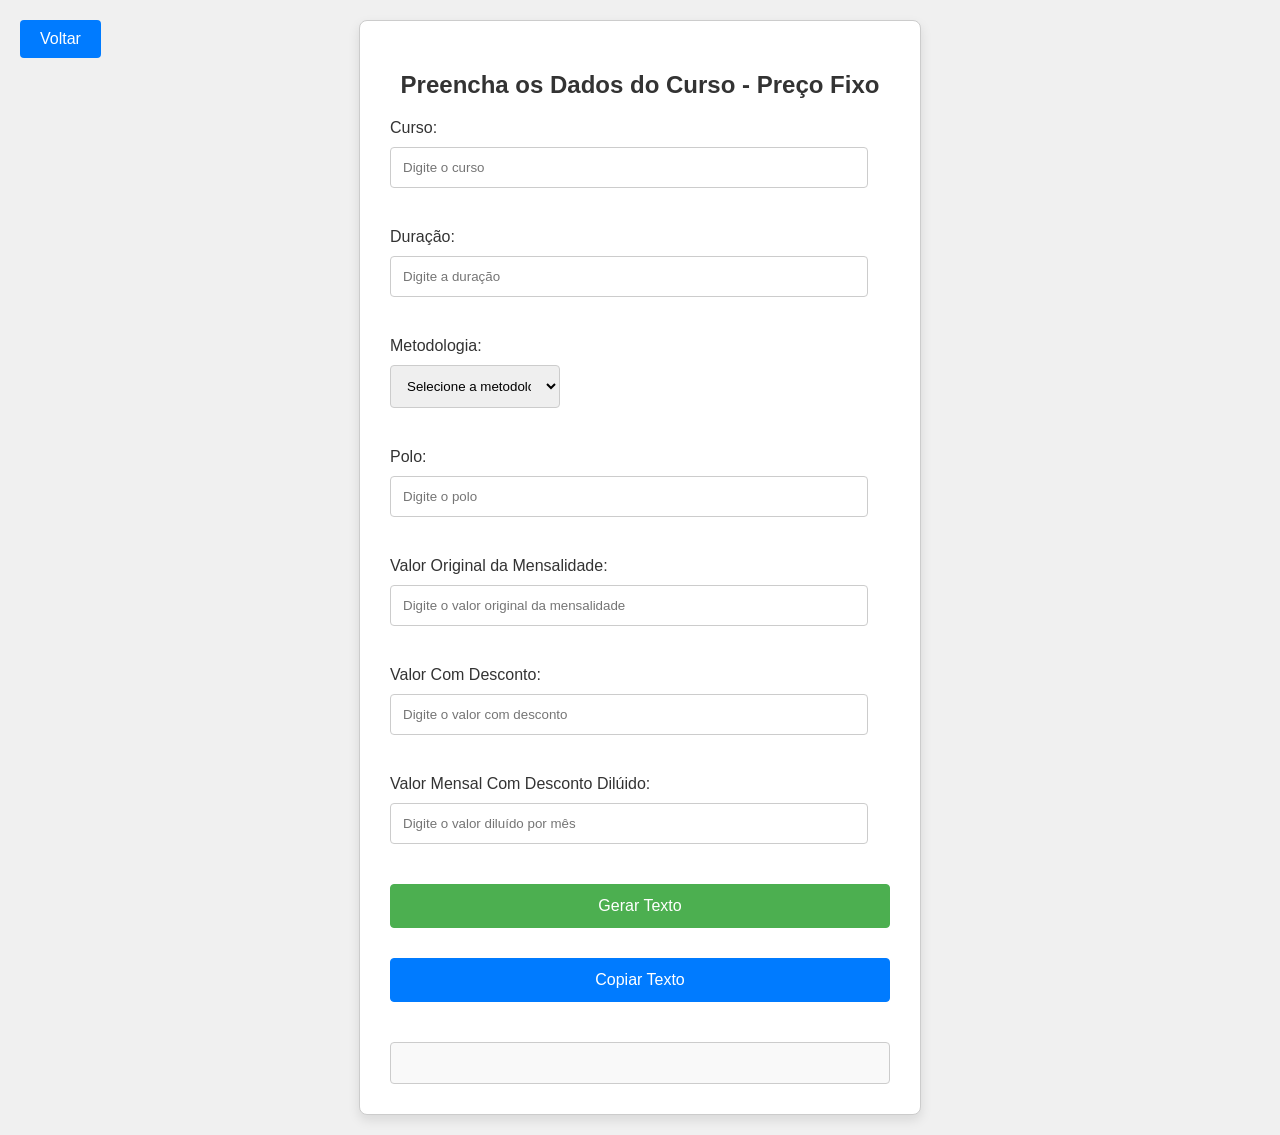
<file: PREÇOFIXOCT.html>
<!DOCTYPE html>
<html lang="pt-BR">
<head>
    <meta charset="UTF-8">
    <meta name="viewport" content="width=device-width, initial-scale=1.0">
    <title>Preço Fixo - Curso</title>
    <style>
        body {
            font-family: Arial, sans-serif;
            background-color: #f0f0f0;
            margin: 0;
            padding: 20px;
            display: flex;
            justify-content: center;
            align-items: center;
            min-height: 100vh;
        }

        .back-button {
            position: absolute;
            top: 20px;
            left: 20px;
            padding: 10px 20px;
            background-color: #007BFF;
            color: white;
            border: none;
            border-radius: 4px;
            cursor: pointer;
            font-size: 16px;
            text-decoration: none;
            display: inline-block;
            text-align: center;
        }

        .container {
            background-color: #ffffff;
            border: 1px solid #ccc;
            border-radius: 8px;
            padding: 30px;
            box-shadow: 0 5px 12px rgba(0, 0, 0, 0.1);
            max-width: 500px;
            width: 100%;
            text-align: center;
        }

        h2 {
            color: #333;
            margin-bottom: 20px;
        }

        .input-group {
            margin-bottom: 20px;
            text-align: left;
        }

        label {
            display: block;
            margin-bottom: 10px;
            color: #333;
        }

        input, select {
            width: calc(100% - 22px);
            padding: 12px;
            border: 1px solid #ccc;
            border-radius: 4px;
            box-sizing: border-box;
            margin-bottom: 20px;
        }

        .horizontal-group {
            display: flex;
            justify-content: space-between;
            align-items: center;
        }

        #horario {
            display: none;
            width: calc(50% - 10px);
        }

        #copiarMensagem {
            display: none;
            color: white;
            background-color: #007BFF;
            margin-top: 10px;
            padding: 10px;
            border-radius: 4px;
            text-align: center;
        }

        button {
            width: 100%;
            padding: 12px;
            margin-bottom: 20px;
            border-radius: 4px;
            cursor: pointer;
            font-size: 16px;
            transition: background-color 0.3s ease, color 0.3s ease;
        }

        button#gerarTexto {
            border: 1px solid #4CAF50;
            background-color: #4CAF50;
            color: white;
        }

        button#gerarTexto:hover {
            background-color: #45a049;
        }

        button#copiarTexto {
            border: 1px solid #007BFF;
            background-color: #007BFF;
            color: white;
            margin-top: 10px;
        }

        button#copiarTexto:hover {
            background-color: #0056b3;
        }

        .output {
            padding: 20px;
            background-color: #f9f9f9;
            border: 1px solid #ccc;
            border-radius: 4px;
            margin-top: 20px;
            text-align: left;
            position: relative;
        }
    </style>
</head>
<body>

    <a href="PAGINAPRINCIPAL.HTML" class="back-button">Voltar</a>

    <div class="container">
        <h2>Preencha os Dados do Curso - Preço Fixo</h2>
        
        <div class="input-group">
            <label for="curso">Curso:</label>
            <input type="text" id="curso" placeholder="Digite o curso" oninput="toUpperCaseInput(this)">
        </div>
        
        <div class="input-group">
            <label for="duracao">Duração:</label>
            <input type="text" id="duracao" placeholder="Digite a duração">
        </div>
        
        <div class="input-group horizontal-group">
            <div>
                <label for="metodologia">Metodologia:</label>
                <select id="metodologia" onchange="mostrarHorarios()">
                    <option value="">Selecione a metodologia</option>
                    <option value="PRESENCIAL">PRESENCIAL</option>
                    <option value="AO VIVO">AO VIVO</option>
                    <option value="SEMIPRESENCIAL">SEMIPRESENCIAL</option>
                    <option value="EAD">EAD</option>
                    <option value="FLEX">FLEX</option>
                </select>
            </div>
            
            <div id="horario">
                <label for="horarioSelecionado">Horário:</label>
                <select id="horarioSelecionado">
                    <option value="MANHÃ">MANHÃ</option>
                    <option value="TARDE">TARDE</option>
                    <option value="NOITE">NOITE</option>
                    <option value="MANHÃ/TARDE">MANHÃ/TARDE</option>
                    <option value="TARDE/NOITE">TARDE/NOITE</option>
                </select>
            </div>
        </div>
        
        <div class="input-group">
            <label for="polo">Polo:</label>
            <input type="text" id="polo" placeholder="Digite o polo" oninput="toUpperCaseInput(this)">
        </div>
        
        <div class="input-group">
            <label for="valorOriginal">Valor Original da Mensalidade:</label>
            <input type="text" id="valorOriginal" placeholder="Digite o valor original da mensalidade">
        </div>
        
        <div class="input-group">
            <label for="valorDesconto">Valor Com Desconto:</label>
            <input type="text" id="valorDesconto" placeholder="Digite o valor com desconto">
        </div>
        
        <div class="input-group">
            <label for="valorFinalDesconto">Valor Mensal Com Desconto Dilúido:</label>
            <input type="text" id="valorFinalDesconto" placeholder="Digite o valor diluído por mês">
        </div>

        <button id="gerarTexto" onclick="gerarTexto()">Gerar Texto</button>
        <button id="copiarTexto" onclick="copiarTexto()">Copiar Texto</button>
        
        <div class="output" id="output"></div>
        <div id="copiarMensagem">Texto copiado com sucesso!</div>

        <script>
            function mostrarHorarios() {
                const metodologia = document.getElementById('metodologia').value;
                const horarioDiv = document.getElementById('horario');

                if (metodologia === 'PRESENCIAL' || metodologia === 'AO VIVO' || metodologia === 'SEMIPRESENCIAL') {
                    horarioDiv.style.display = 'block';
                } else {
                    horarioDiv.style.display = 'none';
                }
            }

            function toUpperCaseInput(input) {
                input.value = input.value.toUpperCase();
            }

            function formatarValor(valor) {
                valor = parseFloat(valor.replace(',', '.')).toFixed(2);
                return valor.replace('.', ',');
            }

            function gerarTexto() {
                let curso = document.getElementById('curso').value;
                const duracao = document.getElementById('duracao').value;
                let metodologia = document.getElementById('metodologia').value;
                let polo = document.getElementById('polo').value;
                let valorOriginal = document.getElementById('valorOriginal').value;
                let valorDesconto = document.getElementById('valorDesconto').value;
                let valorFinalDesconto = document.getElementById('valorFinalDesconto').value;
                const horarioSelecionado = document.getElementById('horarioSelecionado') ? document.getElementById('horarioSelecionado').value : '';

                curso = curso.toUpperCase();
                metodologia = metodologia.toUpperCase();
                polo = polo.toUpperCase();
                valorOriginal = formatarValor(valorOriginal);
                valorDesconto = formatarValor(valorDesconto);
                valorFinalDesconto = formatarValor(valorFinalDesconto);

                let textoGerado = `
                    ✏️ CURSO: ${curso}<br>
                    🎒 DURAÇÃO: ${duracao} ANOS<br>
                    ⏰ METODOLOGIA: ${metodologia}<br>
                `;

                if (metodologia === 'PRESENCIAL' || metodologia === 'AO VIVO' || metodologia === 'SEMIPRESENCIAL') {
                    textoGerado += `🕒 TURNO: ${horarioSelecionado}<br>`;
                }

                textoGerado += `
                    🏫 POLO: ${polo}<br><br>
                    💵 O valor da sua mensalidade será de: R$${valorOriginal} por: aproximadamente R$${valorDesconto} até o final do curso.<br><br>
                    ✨ Ah e temos um grande benefício para iniciar seu curso agora! Que é a DIS onde você pode pagar a primeira ou até as três primeiras mensalidades no valor de R$49,00 cada, sendo o restante retirado do valor integral e diluído ao longo do seu curso no valor por volta de R$${valorFinalDesconto} por mês aderido.<br><br>
                    ✨ Garanta o desconto pagando até a data do seu vencimento!
                `;

                document.getElementById('output').innerHTML = textoGerado;
            }

            function copiarTexto() {
                const output = document.getElementById('output');
                const range = document.createRange();
                range.selectNode(output);
                window.getSelection().removeAllRanges();
                window.getSelection().addRange(range);
                document.execCommand('copy');
                document.getElementById('copiarMensagem').style.display = 'block';
                setTimeout(() => {
                    document.getElementById('copiarMensagem').style.display = 'none';
                }, 2000);
            }
        </script>
    </div>

</body>
</html>
</file>
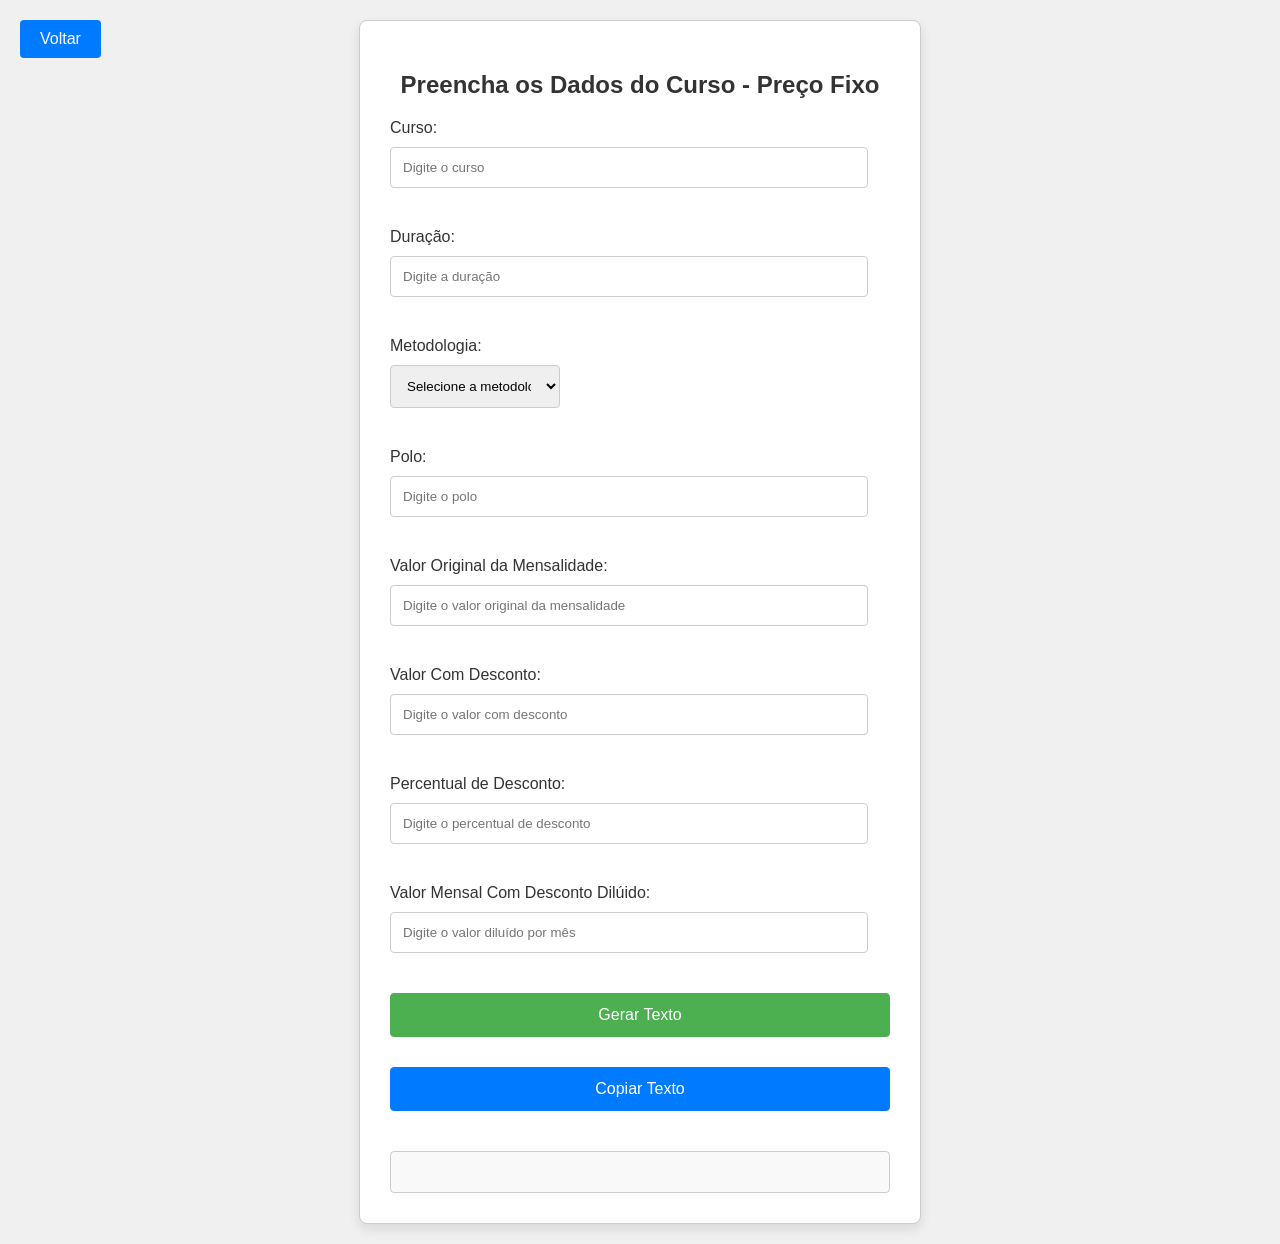
<file: PREÇOFIXOPRISEME.HTML>
<!DOCTYPE html>
<html lang="pt-BR">
<head>
    <meta charset="UTF-8">
    <meta name="viewport" content="width=device-width, initial-scale=1.0">
    <title>Preço Fixo - Curso</title>
    <style>
        body {
            font-family: Arial, sans-serif;
            background-color: #f0f0f0;
            margin: 0;
            padding: 20px;
            display: flex;
            justify-content: center;
            align-items: center;
            min-height: 100vh;
        }

        .back-button {
            position: absolute;
            top: 20px;
            left: 20px;
            padding: 10px 20px;
            background-color: #007BFF;
            color: white;
            border: none;
            border-radius: 4px;
            cursor: pointer;
            font-size: 16px;
            text-decoration: none;
            display: inline-block;
            text-align: center;
        }

        .container {
            background-color: #ffffff;
            border: 1px solid #ccc;
            border-radius: 8px;
            padding: 30px;
            box-shadow: 0 5px 12px rgba(0, 0, 0, 0.1);
            max-width: 500px;
            width: 100%;
            text-align: center;
        }

        h2 {
            color: #333;
            margin-bottom: 20px;
        }

        .input-group {
            margin-bottom: 20px;
            text-align: left;
        }

        label {
            display: block;
            margin-bottom: 10px;
            color: #333;
        }

        input, select {
            width: calc(100% - 22px);
            padding: 12px;
            border: 1px solid #ccc;
            border-radius: 4px;
            box-sizing: border-box;
            margin-bottom: 20px;
        }

        .horizontal-group {
            display: flex;
            justify-content: space-between;
            align-items: center;
        }

        #horario {
            display: none;
            width: calc(50% - 10px);
        }

        #copiarMensagem {
            display: none;
            color: white;
            background-color: #007BFF;
            margin-top: 10px;
            padding: 10px;
            border-radius: 4px;
            text-align: center;
        }

        button {
            width: 100%;
            padding: 12px;
            margin-bottom: 20px;
            border-radius: 4px;
            cursor: pointer;
            font-size: 16px;
            transition: background-color 0.3s ease, color 0.3s ease;
        }

        button#gerarTexto {
            border: 1px solid #4CAF50;
            background-color: #4CAF50;
            color: white;
        }

        button#gerarTexto:hover {
            background-color: #45a049;
        }

        button#copiarTexto {
            border: 1px solid #007BFF;
            background-color: #007BFF;
            color: white;
            margin-top: 10px;
        }

        button#copiarTexto:hover {
            background-color: #0056b3;
        }

        .output {
            padding: 20px;
            background-color: #f9f9f9;
            border: 1px solid #ccc;
            border-radius: 4px;
            margin-top: 20px;
            text-align: left;
            position: relative;
        }
    </style>
</head>
<body>

    <a href="PAGINAPRINCIPAL.HTML" class="back-button">Voltar</a>


    <div class="container">
        <h2>Preencha os Dados do Curso - Preço Fixo</h2>
        
        <div class="input-group">
            <label for="curso">Curso:</label>
            <input type="text" id="curso" placeholder="Digite o curso" oninput="toUpperCaseInput(this)">
        </div>
        
        <div class="input-group">
            <label for="duracao">Duração:</label>
            <input type="text" id="duracao" placeholder="Digite a duração">
        </div>
        
        <div class="input-group horizontal-group">
            <div>
                <label for="metodologia">Metodologia:</label>
                <select id="metodologia" onchange="mostrarHorarios()">
                    <option value="">Selecione a metodologia</option>
                    <option value="PRESENCIAL">PRESENCIAL</option>
                    <option value="AO VIVO">AO VIVO</option>
                    <option value="SEMIPRESENCIAL">SEMIPRESENCIAL</option>
                    <option value="EAD">EAD</option>
                    <option value="FLEX">FLEX</option>
                </select>
            </div>
            
            <div id="horario">
                <label for="horarioSelecionado">Horário:</label>
                <select id="horarioSelecionado">
                    <option value="MANHÃ">MANHÃ</option>
                    <option value="TARDE">TARDE</option>
                    <option value="NOITE">NOITE</option>
                    <option value="MANHÃ/TARDE">MANHÃ/TARDE</option>
                    <option value="TARDE/NOITE">TARDE/NOITE</option>
                </select>
            </div>
        </div>
        
        <div class="input-group">
            <label for="polo">Polo:</label>
            <input type="text" id="polo" placeholder="Digite o polo" oninput="toUpperCaseInput(this)">
        </div>
        
        <div class="input-group">
            <label for="valorOriginal">Valor Original da Mensalidade:</label>
            <input type="text" id="valorOriginal" placeholder="Digite o valor original da mensalidade">
        </div>
        
        <div class="input-group">
            <label for="valorDesconto">Valor Com Desconto:</label>
            <input type="text" id="valorDesconto" placeholder="Digite o valor com desconto">
        </div>
        
        <div class="input-group">
            <label for="percentualDesconto">Percentual de Desconto:</label>
            <input type="text" id="percentualDesconto" placeholder="Digite o percentual de desconto">
        </div>
        
        <div class="input-group">
            <label for="valorFinalDesconto">Valor Mensal Com Desconto Dilúido:</label>
            <input type="text" id="valorFinalDesconto" placeholder="Digite o valor diluído por mês">
        </div>

        <button id="gerarTexto" onclick="gerarTexto()">Gerar Texto</button>
        <button id="copiarTexto" onclick="copiarTexto()">Copiar Texto</button>
        
        <div class="output" id="output"></div>
        <div id="copiarMensagem">Texto copiado com sucesso!</div>

        <script>
            function mostrarHorarios() {
                const metodologia = document.getElementById('metodologia').value;
                const horarioDiv = document.getElementById('horario');

                // Verifica se a metodologia selecionada exige um campo de horário
                if (metodologia === 'PRESENCIAL' || metodologia === 'AO VIVO' || metodologia === 'SEMIPRESENCIAL') {
                    horarioDiv.style.display = 'block';
                } else {
                    horarioDiv.style.display = 'none';
                }
            }

            function toUpperCaseInput(input) {
                input.value = input.value.toUpperCase();
            }

            function formatarValor(valor) {
                valor = parseFloat(valor.replace(',', '.')).toFixed(2);
                return valor.replace('.', ',');
            }

            function gerarTexto() {
                let curso = document.getElementById('curso').value;
                const duracao = document.getElementById('duracao').value;
                let metodologia = document.getElementById('metodologia').value;
                let polo = document.getElementById('polo').value;
                let valorOriginal = document.getElementById('valorOriginal').value;
                let valorDesconto = document.getElementById('valorDesconto').value;
                let percentualDesconto = document.getElementById('percentualDesconto').value;
                let valorFinalDesconto = document.getElementById('valorFinalDesconto').value;
                const horarioSelecionado = document.getElementById('horarioSelecionado')?.value || '—';

                curso = curso.toUpperCase();
                metodologia = metodologia.toUpperCase();
                polo = polo.toUpperCase();
                valorOriginal = formatarValor(valorOriginal);
                valorDesconto = formatarValor(valorDesconto);
                percentualDesconto = percentualDesconto || '—';
                valorFinalDesconto = formatarValor(valorFinalDesconto);

                let textoGerado = `
                    ✏️ CURSO: ${curso}<br>
                    🎒 DURAÇÃO: ${duracao}<br>
                    ⏰ METODOLOGIA: ${metodologia}<br>
                    🕒 TURNO: ${horarioSelecionado}<br>
                    🏫 POLO: ${polo}<br><br>
                    💵 Neste primeiro semestre o valor da sua mensalidade será de: R$${valorOriginal} Por: aproximadamente R$${valorDesconto} com ${percentualDesconto}% de desconto, sendo esta porcentagem até o final do curso.<br><br>
                    ✨ Ah e temos um grande benefício para iniciar seu curso agora! Que é a DIS onde você pode pagar a primeira ou até as três primeiras mensalidades no valor de R$49,00 cada, sendo o restante retirado do valor integral e diluído ao longo do seu curso no valor por volta de R$${valorFinalDesconto} por mês aderido.<br><br>
                    ✨ Garanta o desconto pagando até a data do seu vencimento!
                `;

                document.getElementById('output').innerHTML = textoGerado;
            }

            function copiarTexto() {
                const output = document.getElementById('output');
                const range = document.createRange();
                range.selectNode(output);
                window.getSelection().removeAllRanges();
                window.getSelection().addRange(range);
                document.execCommand('copy');
                window.getSelection().removeAllRanges();

                const mensagem = document.getElementById('copiarMensagem');
                mensagem.style.display = 'block';
                setTimeout(() => {
                    mensagem.style.display = 'none';
                }, 2000);
            }
        </script>
    </div>
</body>
</html>
</file>
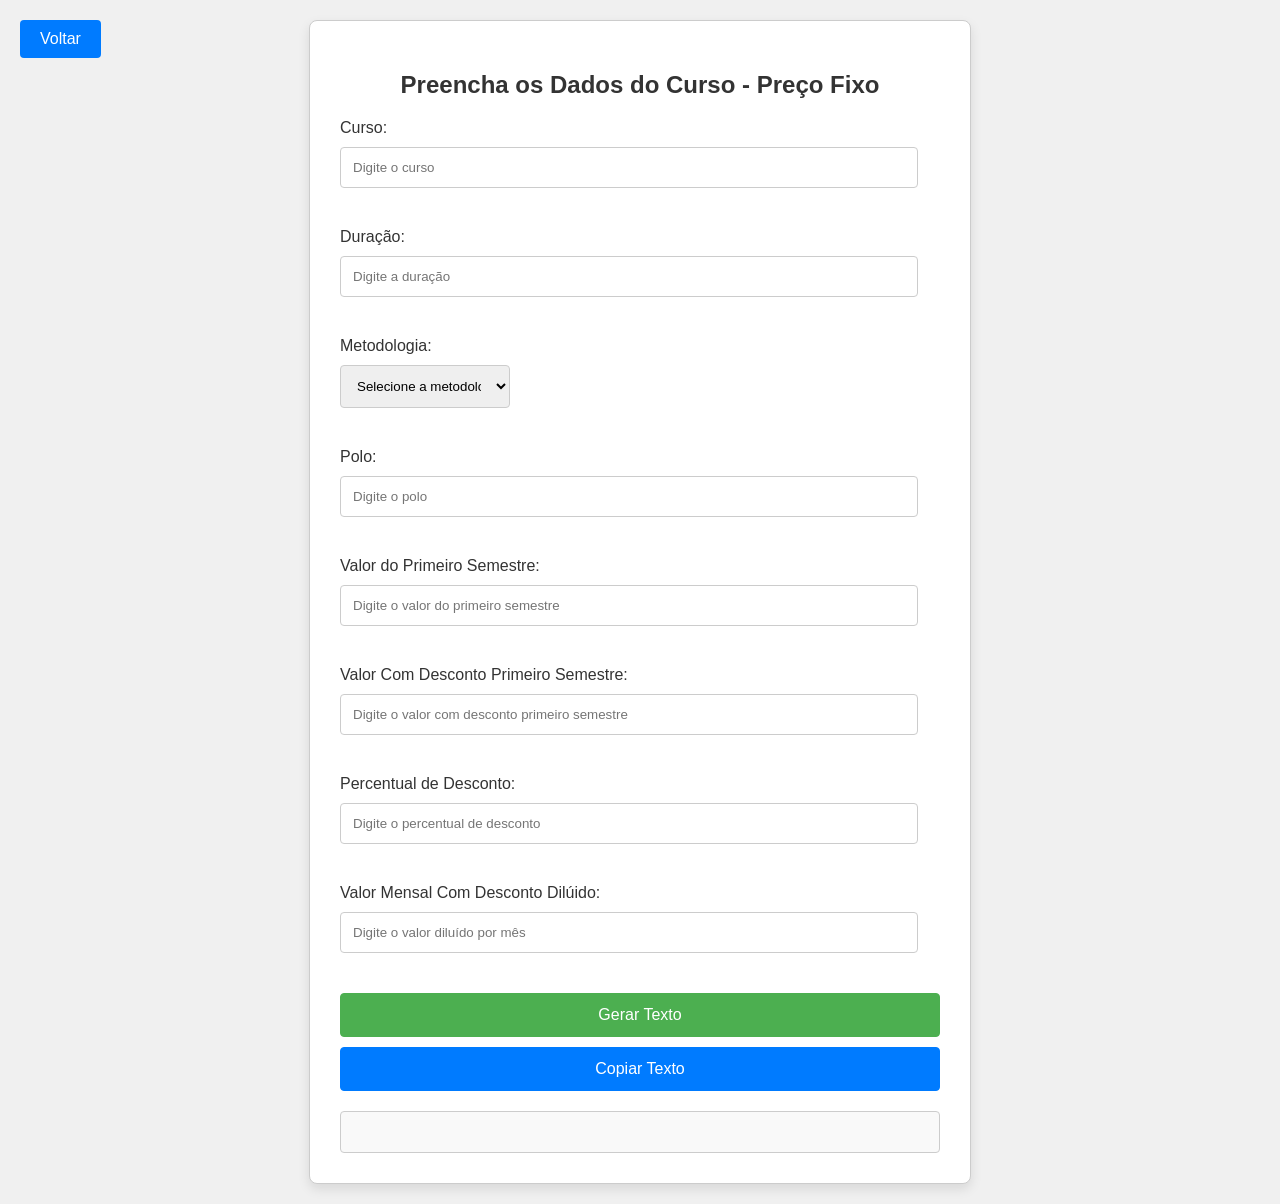
<file: SEMPREÇOFIXO.HTML>
<!DOCTYPE html>
<html lang="pt-BR">
<head>
    <meta charset="UTF-8">
    <meta name="viewport" content="width=device-width, initial-scale=1.0">
    <title>Preço Fixo - Curso</title>
    <style>
        body {
            font-family: Arial, sans-serif;
            background-color: #f0f0f0;
            margin: 0;
            padding: 20px;
            display: flex;
            justify-content: center;
            align-items: center;
            min-height: 100vh;
        }

        .back-button {
            position: absolute;
            top: 20px;
            left: 20px;
            padding: 10px 20px;
            background-color: #007BFF;
            color: white;
            border: none;
            border-radius: 4px;
            cursor: pointer;
            font-size: 16px;
            text-decoration: none;
            display: inline-block;
            text-align: center;
        }

        .container {
            background-color: #ffffff;
            border: 1px solid #ccc;
            border-radius: 8px;
            padding: 30px;
            box-shadow: 0 5px 12px rgba(0, 0, 0, 0.1);
            max-width: 600px;
            width: 100%;
        }
        h2 {
            color: #333;
            margin-bottom: 20px;
            text-align: center;
        }
        .input-group {
            margin-bottom: 20px;
            text-align: left;
        }
        label {
            display: block;
            margin-bottom: 10px;
            color: #333;
        }
        input, select {
            width: calc(100% - 22px);
            padding: 12px;
            border: 1px solid #ccc;
            border-radius: 4px;
            box-sizing: border-box;
            margin-bottom: 20px;
        }
        .horizontal-group {
            display: flex;
            justify-content: space-between;
            align-items: center;
        }
        #horario {
            display: none;
            width: calc(50% - 10px);
        }
        button {
            width: 100%;
            padding: 12px;
            border-radius: 4px;
            cursor: pointer;
            font-size: 16px;
            transition: background-color 0.3s ease, color 0.3s ease;
        }
        button#gerarTexto {
            border: 1px solid #4CAF50;
            background-color: #4CAF50;
            color: white;
        }
        button#gerarTexto:hover {
            background-color: #45a049;
        }
        button#copiarTexto {
            border: 1px solid #007BFF;
            background-color: #007BFF;
            color: white;
            margin-top: 10px;
        }
        button#copiarTexto:hover {
            background-color: #0056b3;
        }
        .output {
            padding: 20px;
            background-color: #f9f9f9;
            border: 1px solid #ccc;
            border-radius: 4px;
            margin-top: 20px;
            text-align: left;
            position: relative;
        }
        #copiarMensagem {
            display: none;
            color: white;
            background-color: #007BFF;
            margin-top: 10px;
            padding: 10px;
            border-radius: 4px;
            text-align: center;
        }
    </style>
</head>
<body>

    <a href="PAGINAPRINCIPAL.HTML" class="back-button">Voltar</a>


    <div class="container">
        <h2>Preencha os Dados do Curso - Preço Fixo</h2>

        <div class="input-group">
            <label for="curso">Curso:</label>
            <input type="text" id="curso" placeholder="Digite o curso" oninput="toUpperCaseInput(this)">
        </div>

        <div class="input-group">
            <label for="duracao">Duração:</label>
            <input type="text" id="duracao" placeholder="Digite a duração">
        </div>

        <div class="input-group horizontal-group">
            <div>
                <label for="metodologia">Metodologia:</label>
                <select id="metodologia" onchange="mostrarHorarios()">
                    <option value="">Selecione a metodologia</option>
                    <option value="PRESENCIAL">PRESENCIAL</option>
                    <option value="AO VIVO">AO VIVO</option>
                    <option value="SEMIPRESENCIAL">SEMIPRESENCIAL</option>
                    <option value="EAD">EAD</option>
                    <option value="FLEX">FLEX</option>
                </select>
            </div>
            
            <div id="horario">
                <label for="horarioSelecionado">Horário:</label>
                <select id="horarioSelecionado">
                    <option value="MANHÃ">MANHÃ</option>
                    <option value="TARDE">TARDE</option>
                    <option value="NOITE">NOITE</option>
                    <option value="MANHÃ/TARDE">MANHÃ/TARDE</option>
                    <option value="TARDE/NOITE">TARDE/NOITE</option>
                </select>
            </div>
        </div>

        <div class="input-group">
            <label for="polo">Polo:</label>
            <input type="text" id="polo" placeholder="Digite o polo" oninput="toUpperCaseInput(this)">
        </div>

        <div class="input-group">
            <label for="valorSemestre">Valor do Primeiro Semestre:</label>
            <input type="text" id="valorSemestre" placeholder="Digite o valor do primeiro semestre">
        </div>

        <div class="input-group">
            <label for="valorDescontoSemestre">Valor Com Desconto Primeiro Semestre:</label>
            <input type="text" id="valorDescontoSemestre" placeholder="Digite o valor com desconto primeiro semestre">
        </div>

        <div class="input-group">
            <label for="percentualDesconto">Percentual de Desconto:</label>
            <input type="text" id="percentualDesconto" placeholder="Digite o percentual de desconto">
        </div>

        <div class="input-group">
            <label for="valorFinalDesconto">Valor Mensal Com Desconto Dilúido:</label>
            <input type="text" id="valorFinalDesconto" placeholder="Digite o valor diluído por mês">
        </div>

        <button id="gerarTexto" onclick="gerarTexto()">Gerar Texto</button>
        <button id="copiarTexto" onclick="copiarTexto()">Copiar Texto</button>

        <div class="output" id="output"></div>
        <div id="copiarMensagem">Texto copiado com sucesso!</div>

        <script>
            function mostrarHorarios() {
                const metodologia = document.getElementById('metodologia').value;
                const horarioDiv = document.getElementById('horario');

                if (metodologia === 'PRESENCIAL' || metodologia === 'AO VIVO' || metodologia === 'SEMIPRESENCIAL') {
                    horarioDiv.style.display = 'block';
                } else {
                    horarioDiv.style.display = 'none';
                }
            }

            function toUpperCaseInput(input) {
                input.value = input.value.toUpperCase();
            }

            function formatarValor(valor) {
                valor = parseFloat(valor.replace(',', '.')).toFixed(2);
                return valor.replace('.', ',');
            }

            function gerarTexto() {
                let curso = document.getElementById('curso').value;
                const duracao = document.getElementById('duracao').value;
                let metodologia = document.getElementById('metodologia').value;
                let polo = document.getElementById('polo').value;
                let valorSemestre = document.getElementById('valorSemestre').value;
                let valorDescontoSemestre = document.getElementById('valorDescontoSemestre').value;
                let percentualDesconto = document.getElementById('percentualDesconto').value;
                let valorFinalDesconto = document.getElementById('valorFinalDesconto').value;
                const horarioSelecionado = document.getElementById('horarioSelecionado')?.value || '—';

                curso = curso.toUpperCase();
                metodologia = metodologia.toUpperCase();
                polo = polo.toUpperCase();
                valorSemestre = formatarValor(valorSemestre);
                valorDescontoSemestre = formatarValor(valorDescontoSemestre);
                percentualDesconto = percentualDesconto || '—';
                valorFinalDesconto = formatarValor(valorFinalDesconto);

                let textoGerado = `
                    ✏️ CURSO: ${curso}<br>
                    🎒 DURAÇÃO: ${duracao}<br>
                    ⏰ METODOLOGIA: ${metodologia}<br>
                    🏫 POLO: ${polo}<br><br>
                    💵 O valor da sua mensalidade ficará de: R$${valorSemestre} Por: aproximadamente R$${valorDescontoSemestre} no primeiro semestre e após ${percentualDesconto}%, sendo esta porcentagem até o final do curso.<br><br>
                    ✨ Ah e temos um grande benefício para iniciar seu curso agora! Que é a DIS onde você pode pagar a primeira ou até as três primeiras mensalidades no valor de R$49,00 cada, sendo o restante retirado do valor integral e diluído ao longo do seu curso no valor por volta de R$${valorFinalDesconto} por mês aderido.<br><br>
                    ✨ Garanta o desconto pagando até a data do seu vencimento!
                `;

                document.getElementById('output').innerHTML = textoGerado;
            }

            function copiarTexto() {
                const output = document.getElementById('output');
                const range = document.createRange();
                range.selectNode(output);
                window.getSelection().removeAllRanges();
                window.getSelection().addRange(range);
                document.execCommand('copy');
                window.getSelection().removeAllRanges();

                const mensagem = document.getElementById('copiarMensagem');
                mensagem.style.display = 'block';
                setTimeout(() => {
                    mensagem.style.display = 'none';
                }, 2000);
            }
        </script>
    </div>

</body>
</html>
</file>
